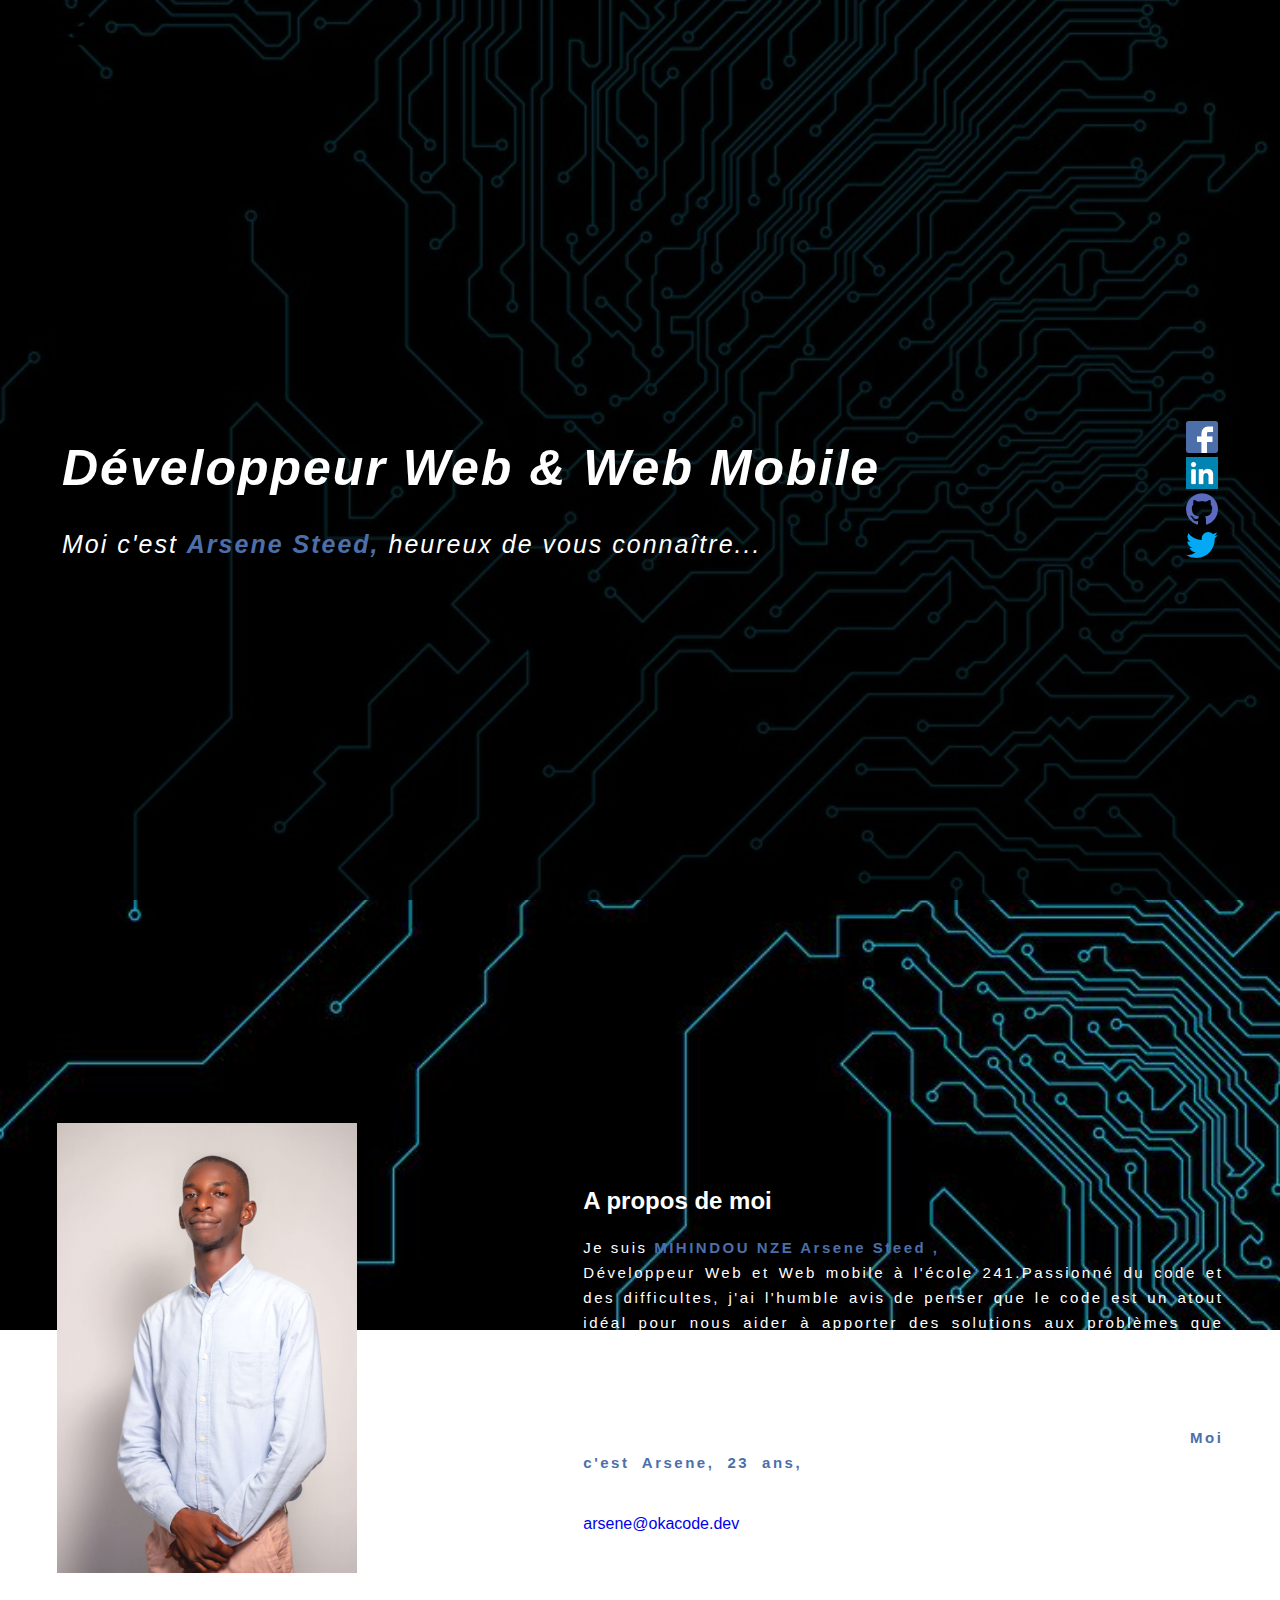
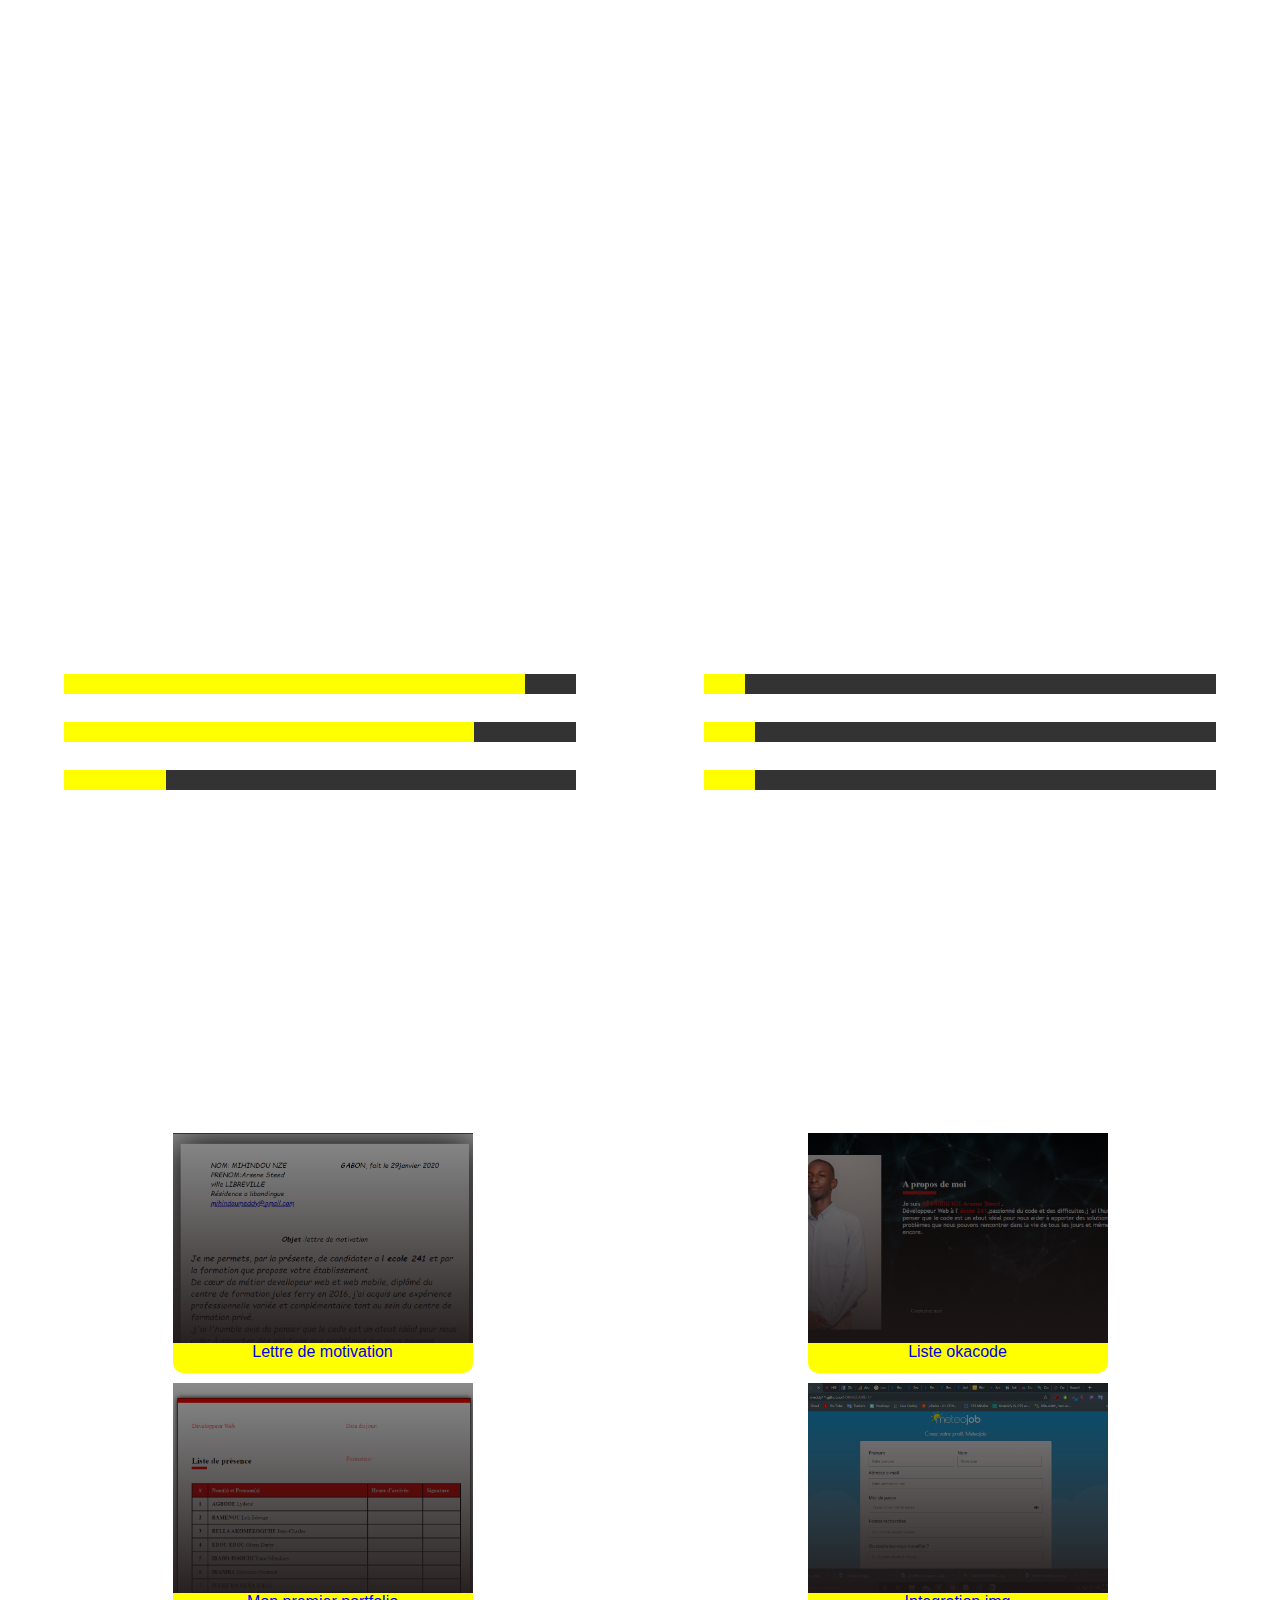
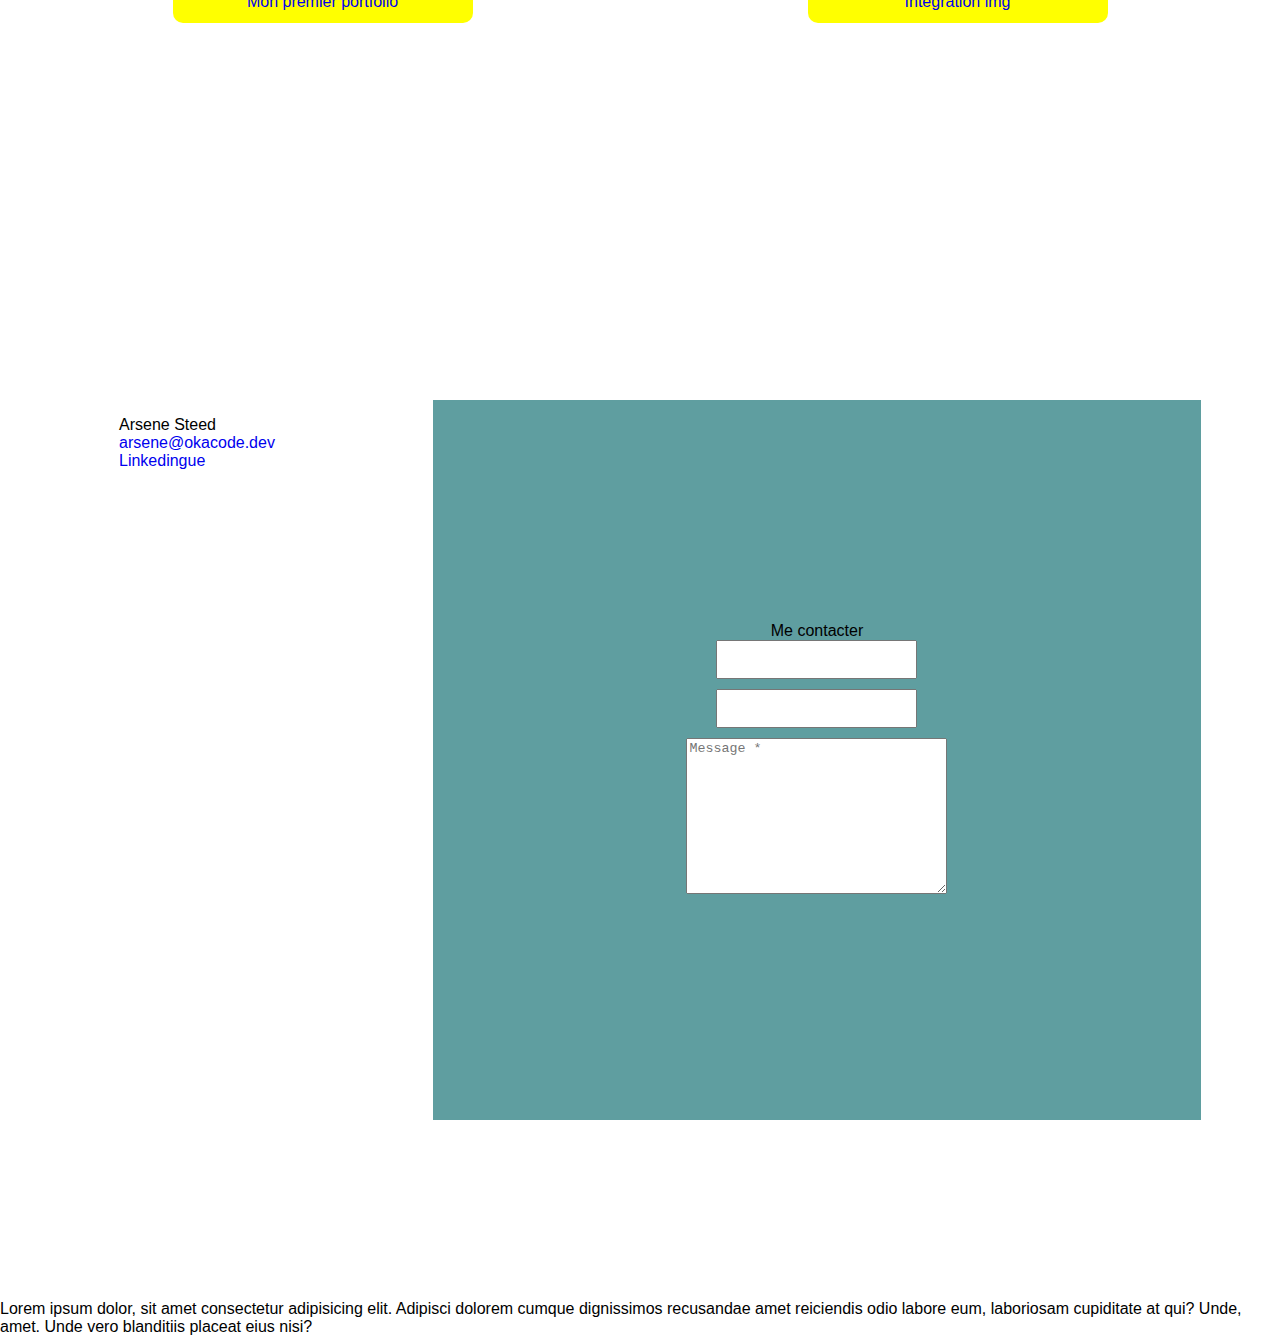
<file: index.html>
<!DOCTYPE html>
<html lang="fr">
<head>
    <meta charset="UTF-8">
    <meta name="viewport" content="width=device-width, initial-scale=1.0">
    <link rel="stylesheet" href="assets/css/mobile.css">
    <link rel="stylesheet" href="assets/css/style.css">
    
    <title>Arsene-Steed</title>

        <!-- Global site tag (gtag.js) - Google Analytics -->
        <script async src="https://www.googletagmanager.com/gtag/js?id=UA-163948789-1"></script>
        <script>
        window.dataLayer = window.dataLayer || [];
        function gtag(){dataLayer.push(arguments);}
        gtag('js', new Date());

        gtag('config', 'UA-163948789-1');
        </script>

</head>
<body>
    <main>
        <header>
            <div class="nav">
                <!-- NAV DESKTOP -->            
                <nav class="desktop">
                    <ul>
                        <li class="menu-acceuil">
                            <div><img src="assets/img/open-menu.svg" alt=""width="40px"></div>
                            <ul class="subMenu">
                                <li><a href="#ACCUEIL" class="bg_c">ACCUEIL</a></li>
                                <li><a href="#A-PROPOS" class="bg_c">A PROPOS</a></li>
                                <li><a href="#COMPETENCE" class="bg_c">COMPETENCE</a></li>
                                <li><a href="#REALISATION" class="bg_c">REALISATION</a></li>
                                <li><a href="#INFOS" class="bg_c">CONTACTS</a></li>
                            </ul>
                        </li>
                    </ul>
                    
                </nav>
            </div>
            <section id="ACCUEIL" class="acceui">
                <div class="contenair-header">
                    <div class="presentation">

                        <div class="p">
                            <h1 class="H-pc">Développeur Web & Web Mobile</h1>
                            <div class="premierP"><p>Moi c'est <strong>Arsene Steed,</strong> heureux de vous connaître...</p></div>
                        </div>

                        <div class="bodyHeader">
                            <div class="contenair-ul">
                                <ul>
                                    <li><a href="#"><img src="assets/img/facebook.png" alt=""></a></li>
                                    <li><a href="#"><img src="assets/img/linkedin.png" alt=""></a></li>
                                    <li><a href="#"><img src="assets/img/github.png" alt=""></a></li>    
                                    <li><a href="#"><img src="assets/img/twitter.png" alt=""></a></li>
                                </ul>
                            </div>
                        </div>
                    </div>
                </div>
            </section>
        </header>
        <!-- A PROPOS DE MOI -->
        <section id="A-PROPOS">
            <div class="imgApropos">
                <img src="assets/img/img1.jpg" alt="MIHINDOU-NZE Arsene Steed" width="300px" class="imgProfil">
            </div> 
            <div class="menuFooter"></div> 
            <div class="contenair-apropos">
                <h2>A propos de moi</h2>
                <div class="apropos main">
                    <p id="readless">
                        Je suis <strong>MIHINDOU NZE Arsene Steed ,</strong><br>Développeur Web et Web mobile à l'école 241.Passionné du code et des difficultes,
                        j'ai l'humble avis de penser que le code est un atout idéal pour nous aider à apporter des solutions aux problèmes que nous pouvons rencontrer dans la vie de tous les jours et même plus.<encore class="span" id="dots">[...]</encore>
                    </p>
                    <p id="readmore">    
                        Aujourd'hui, je me sens prêt à intégrer une entreprise où je pourrai quotidiennement vivre de ma passion : Le Développement Web ! <strong>Moi c'est Arsene, 23 ans,</strong> 
                        et j'ai pris la décision de me reconvertir professionnellement.
                    </p>
                    <button id="Read" onclick="Read()" class="Btn">Lire la suite</button>
                    <a href="mihindoumeddy@gmail.com" class="email">arsene@okacode.dev</a>
                </div>
            </div>
        </section>
        <!-- COMPETENCE -->
        <section id="COMPETENCE">
            <div class="skill">
                <h2 class="title" id="skill">COMPETENCE</h2>
                    <div class="contenair-skill">
                    <div class="skill__progress_bar">
                        <div>
                            <h2 class="front-end">FRONT-END</h2>
                            <div class="info__bar">
                                HTML5 <span>90%</span>
                            </div>
                            <div class="bar">
                                <div class="html5 progress__bar"></div>
                            </div>
                        </div>
                        <div>
                            <div class="info__bar">
                                CSS3 / SCSS <span>80%</span>
                            </div>
                            <div class="bar">
                                <div class="css3 progress__bar"></div>
                            </div>
                        </div>
                        <div>
                            <div class="info__bar">
                                JavaScript / TypeScript <span>20%</span>
                            </div>
                            <div class="bar">
                                <div class="javascript progress__bar"></div>
                            </div>
                        </div>                   
                    </div>
                    <!-- back-end  -->
                    <div class="skill__progress_bar">
                        <div>
                            <H2>BACK-END</H2>
                        </div>
                        <div>
                            <div class="info__bar">
                                Python3 <span>10%</span>
                            </div>
                            <div class="bar">
                                <div class="python3 progress__bar"></div>
                            </div>
                        </div>
                        <div>
                            <div class="info__bar">
                                PHP7 <span>10%</span>
                            </div>
                            <div class="bar">
                                <div class="php progress__bar"></div>
                            </div>
                        </div>
                        <div>
                            <div class="info__bar">
                                MySQL <span>10%</span>
                            </div>
                            <div class="bar">
                                <div class="mysql progress__bar"></div>
                            </div>
                        </div>                   
                    </div> 
                </div>
            </div>
        </section>
        <!-- REALISATION -->
        <SECTION id="REALISATION">
            <h2 class="title">REALISATION</h2>
                <div class="contenair-realisation">
                    <div class="realisation">
                        <div class="partieOne">
                            <div class="lienrealisation">
                                <div class="travail1"></div>
                                <a href="#" class="aRealisation">Lettre de motivation</a>
                            </div>
                            <div class="lienrealisation">
                                <div class="travail2"></div>
                                <a href="#" class="aRealisation">Liste okacode</a>
                            </div>
                        </div>
                        <div class="partieTwo">
                            <div class="lienrealisation">
                                <div class="travail3"></div>
                                <a href="#" class="aRealisation">Mon premier portfolio</a>
                            </div>
                            <div class="lienrealisation">
                                <div class="travail4"></div>
                                <a href="#" class="aRealisation">Integration img</a>
                            </div>
                        </div>
                    </div>
                </div>
    
        </SECTION>
                <!-- CENTRE D'INTERET -->
        <!-- FOOTER -->
            <section id="INFOS">
                <footer>
                    <div class="ulContact">
                        <ul>
                            <li>Arsene Steed</li>
                            <a href="mihindoumeddy@gmail.com">arsene@okacode.dev</a>
                            <li><a href="#">Linkedingue</a></li>
                        </ul>
                    </div>
                    <div class="tableau">
                        <form action="#">
                            <span class="titleForm">Me contacter</span>
                            <div class="inputPrenom">
                                <input type="text" name="prenom" id="prenom">
                            </div>
                            <div class="inputEmail">
                                <input type="email" name="email" id="email">
                            </div>
                            <div>
                                <textarea name="message" id="message" cols="30" rows="10" placeholder="Message *"></textarea>
                            </div>
                        </form>
                    </div>
                </footer>
            </section>
    </main>
    <section class="versionMobile">
        <div class="imgPorfil">
            
            <div class="menuFooter">
                <ul class="foot">
                    <li></li>
                    <li></li>
                    <li></li>
                </ul>
            </div>
            <div class="presentation">
                <span><strong>MIHINDOU-NZE</strong> Arsene S.</span>
                <span>Developper Web & Web mobile</span>
            </div>
            <div class="menu">
                <ul class="head">
                    <li><a href="assets/mobile/moi.html">moi</a></li>
                    <li><a href="assets/mobile/skills.html">skills</a></li>
                    <li><a href="assets/mobile/realisation.html">realisations</a></li>
                </ul>
            </div>
        </div>  
    </section>
   <div class="none"> Icons made by <a href="https://www.flaticon.com/authors/freepik" title="Freepik">Freepik</a> from <a href="https://www.flaticon.com/" title="Flaticon" class="flat"> <p></p>www.flaticon.com</a></div>
</body>
</html>



Lorem ipsum dolor, sit amet consectetur adipisicing elit. Adipisci dolorem cumque dignissimos recusandae amet reiciendis odio labore eum, laboriosam cupiditate at qui? Unde, amet. Unde vero blanditiis placeat eius nisi?
</file>
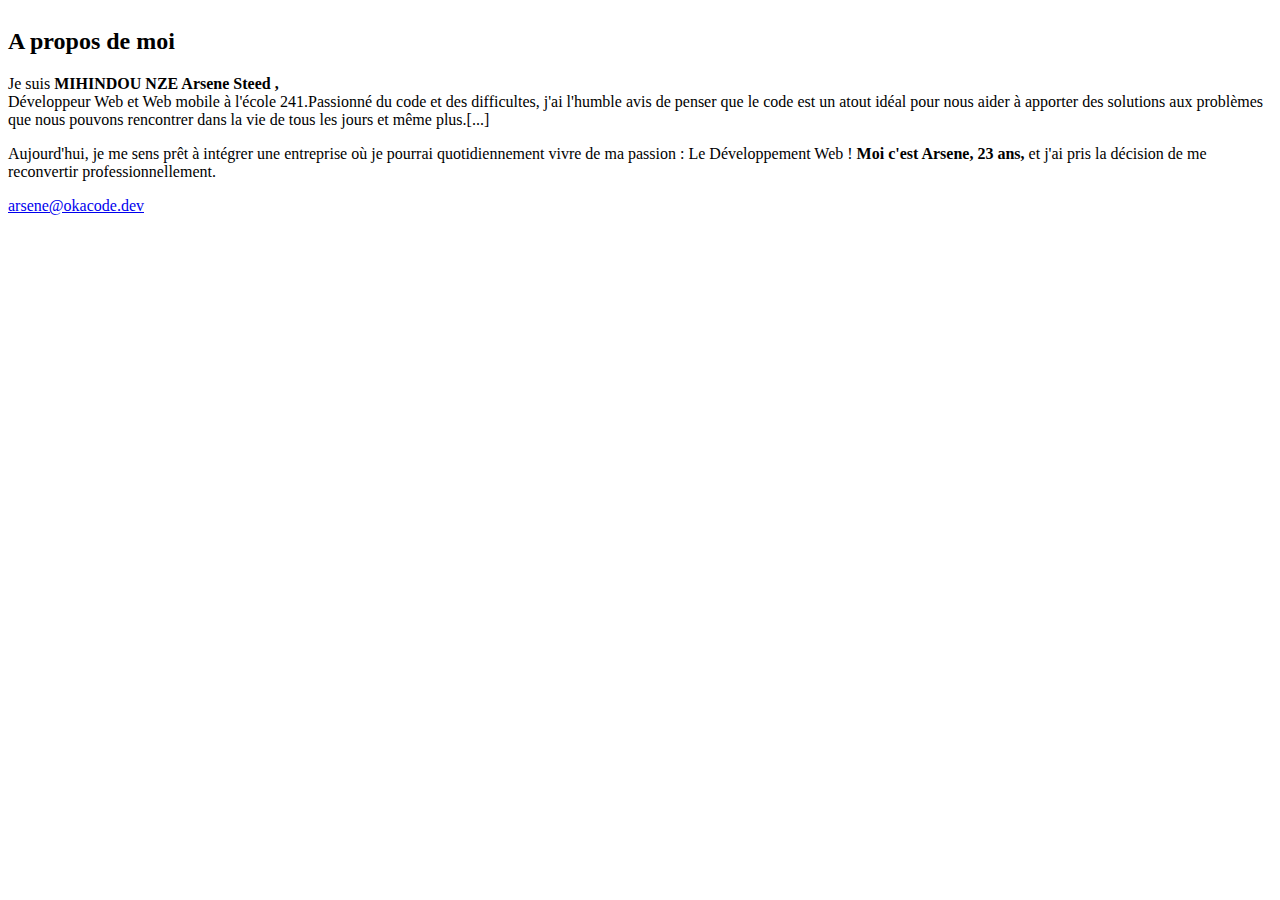
<file: assets/mobile/moi.html>
<!DOCTYPE html>
<html lang="fr">
<head>
    <meta charset="UTF-8">
    <meta name="viewport" content="width=device-width, initial-scale=1.0">
    <title>MOI</title>
    <style>
        #A-PROPOS{
            display: flex;
            justify-content: center;
            align-items: center;
        }
    </style>
</head>
<body>
    <section id="A-PROPOS"> 
        <div class="contenair-apropos">
            <h2>A propos de moi</h2>
            <div class="apropos main">
                <p id="readless">
                    Je suis <strong>MIHINDOU NZE Arsene Steed ,</strong><br>Développeur Web et Web mobile à l'école 241.Passionné du code et des difficultes,
                    j'ai l'humble avis de penser que le code est un atout idéal pour nous aider à apporter des solutions aux problèmes que nous pouvons rencontrer dans la vie de tous les jours et même plus.<encore class="span" id="dots">[...]</encore>
                </p>
                <p id="readmore">    
                    Aujourd'hui, je me sens prêt à intégrer une entreprise où je pourrai quotidiennement vivre de ma passion : Le Développement Web ! <strong>Moi c'est Arsene, 23 ans,</strong> 
                    et j'ai pris la décision de me reconvertir professionnellement.
                </p>
        
                <a href="mihindoumeddy@gmail.com" class="email">arsene@okacode.dev</a>
            </div>
        </div>
    </section>   
</body>
</html>
</file>
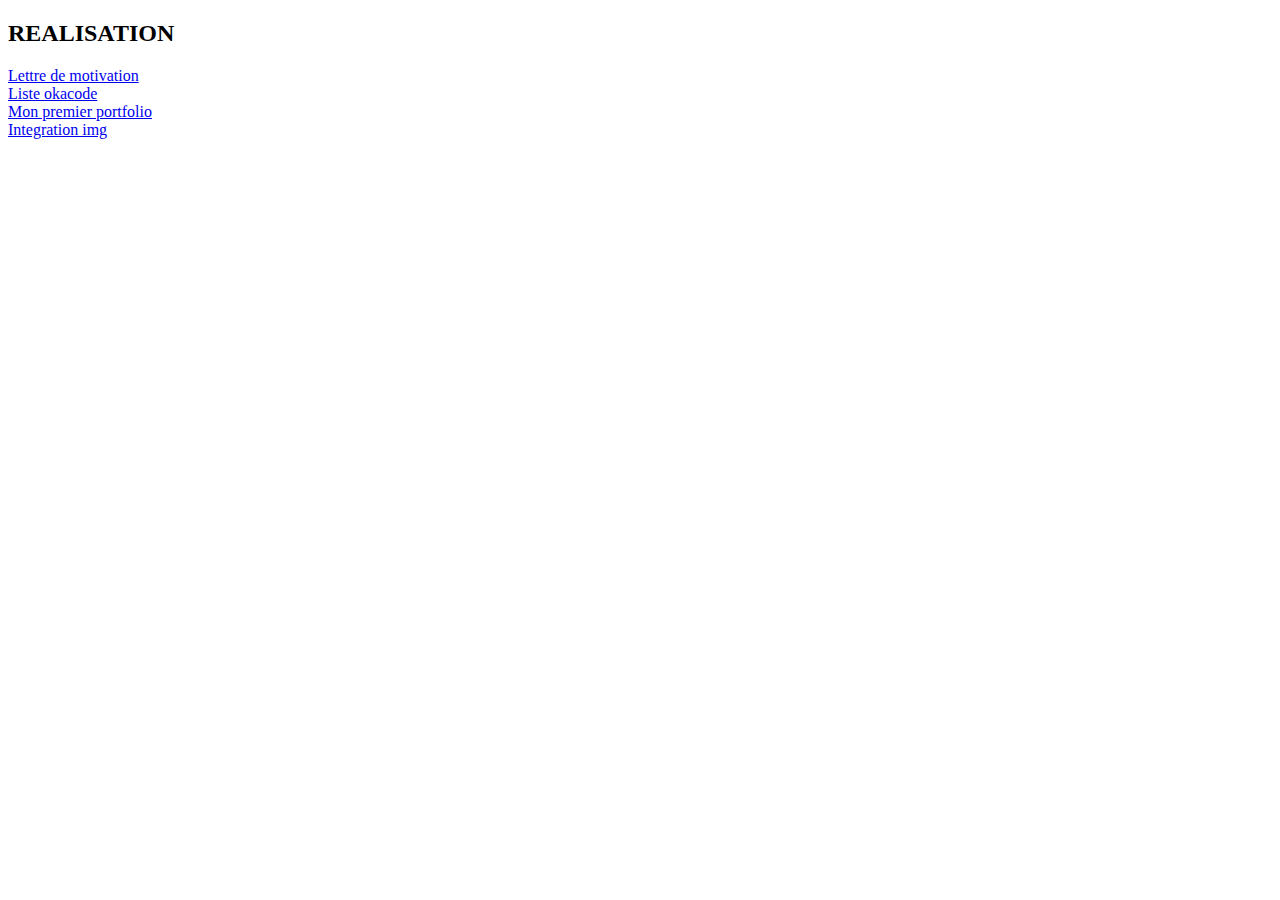
<file: assets/mobile/realisation.html>
<!DOCTYPE html>
<html lang="fr">
<head>
    <meta charset="UTF-8">
    <meta name="viewport" content="width=device-width, initial-scale=1.0">
    <title>REALISATION</title>
</head>
<body>
    <SECTION id="REALISATION">
        <h2 class="title">REALISATION</h2>
            <div class="contenair-realisation">
                <div class="realisation">
                    <div class="partieOne">
                        <div class="lienrealisation">
                            <div class="travail1"></div>
                            <a href="#" class="aRealisation">Lettre de motivation</a>
                        </div>
                        <div class="lienrealisation">
                            <div class="travail2"></div>
                            <a href="#" class="aRealisation">Liste okacode</a>
                        </div>
                    </div>
                    <div class="partieTwo">
                        <div class="lienrealisation">
                            <div class="travail3"></div>
                            <a href="#" class="aRealisation">Mon premier portfolio</a>
                        </div>
                        <div class="lienrealisation">
                            <div class="travail4"></div>
                            <a href="#" class="aRealisation">Integration img</a>
                        </div>
                    </div>
                </div>
            </div>
    
    </SECTION>  
</body>
</html>
</file>
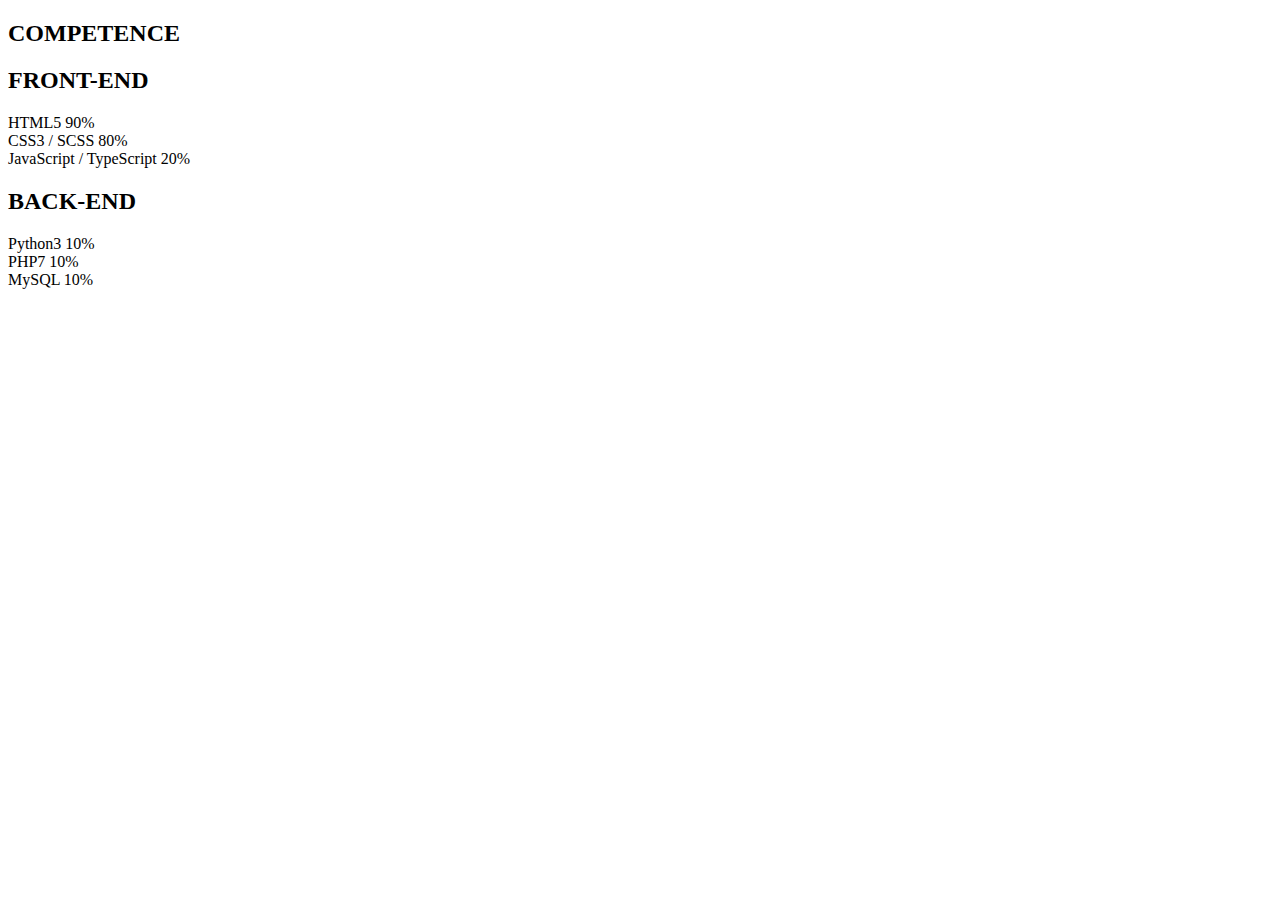
<file: assets/mobile/skills.html>
<!DOCTYPE html>
<html lang="fr">
<head>
    <meta charset="UTF-8">
    <meta name="viewport" content="width=device-width, initial-scale=1.0">
    <title>SKILL</title>
</head>
<body>
    <section id="COMPETENCE">
        <div class="skill">
            <h2 class="title" id="skill">COMPETENCE</h2>
                <div class="contenair-skill">
                <div class="skill__progress_bar">
                    <div>
                        <h2 class="front-end">FRONT-END</h2>
                        <div class="info__bar">
                            HTML5 <span>90%</span>
                        </div>
                        <div class="bar">
                            <div class="html5 progress__bar"></div>
                        </div>
                    </div>
                    <div>
                        <div class="info__bar">
                            CSS3 / SCSS <span>80%</span>
                        </div>
                        <div class="bar">
                            <div class="css3 progress__bar"></div>
                        </div>
                    </div>
                    <div>
                        <div class="info__bar">
                            JavaScript / TypeScript <span>20%</span>
                        </div>
                        <div class="bar">
                            <div class="javascript progress__bar"></div>
                        </div>
                    </div>                   
                </div>
                <!-- back-end  -->
                <div class="skill__progress_bar">
                    <div>
                        <H2>BACK-END</H2>
                    </div>
                    <div>
                        <div class="info__bar">
                            Python3 <span>10%</span>
                        </div>
                        <div class="bar">
                            <div class="python3 progress__bar"></div>
                        </div>
                    </div>
                    <div>
                        <div class="info__bar">
                            PHP7 <span>10%</span>
                        </div>
                        <div class="bar">
                            <div class="php progress__bar"></div>
                        </div>
                    </div>
                    <div>
                        <div class="info__bar">
                            MySQL <span>10%</span>
                        </div>
                        <div class="bar">
                            <div class="mysql progress__bar"></div>
                        </div>
                    </div>                   
                </div> 
            </div>
        </div>
    </section>
</body>
</html>
</file>
<file: assets/css/mobile.css>
@media (max-width:414px)
{
    main,
    .none{
        display: none;
    }
    body{
        margin: 0;
        padding: 0;
        font-family: Arial, Helvetica, sans-serif;
    }
    .versionMobile{
        height: 100vh;
    }
    .imgPorfil{
        display: flex;
        flex-direction: column-reverse;
        justify-content: space-between;
        align-items: center;
        height: 100%;
        width: 100%;
        background-image: linear-gradient(to bottom,#00000045,#2d2828c7),url(../img/img1.jpg);
        background-repeat: no-repeat;
        background-position: center;
        background-size: cover;
    }
    .menuFooter{
        display: flex;
        justify-content: center;
        align-items: center;
        min-height: 10vh;
        width: 80%;
        background-color: #656062;
        margin-bottom: 10px;
        border-radius: 50px;
    }
    .menuFooter .foot{
        width: 100%;
        margin: 0;
        padding: 0;
        display: flex;
        justify-content: space-around;
        list-style: none;
    }
    .foot li:nth-child(1){
        border-right: 2px solid white;
        padding-right: 50px;
        background-image: url(../img/linkedin.png);
        background-position: center;
        background-repeat: no-repeat;
        background-size: contain;
    }
    .foot li:nth-child(2){
        background-image: url(../img/email.svg);
        background-position: center;
        background-repeat: no-repeat;
        background-size: contain;
    }
    .foot li:nth-child(3){
        border-left: 2px solid white;
        padding-left: 35px;
        background-image: url(../img/cv.svg);
        background-position: center;
        background-repeat: no-repeat;
        background-size: contain;
    }
    .foot li{
        height: 40px;
        width: 50px;
        display: block;
    }
    .menu{
        height: 15vh;
        width: 100%;
    }
    .presentation{
        line-height: 35px;
        color: white;
        width: 90%;
        margin-top: 100%;
        display: flex;
        flex-direction: column;
    }
    .presentation span:nth-child(1){
        font-size: 1.5em;
        letter-spacing: 2px;
    }
    .presentation span:nth-child(2){
        font-size: 1.2em;
        letter-spacing: 2px;
    }
    .head{
        padding: 0;
        color: white;
        display: flex;
        justify-content: space-around;
        align-items: center;
        list-style: none;
    }
    .head li{
        font-size: 1.2em;
        letter-spacing: 2px;
        border-radius: 10px;
        background:#656062;
        padding: 5px;
    }
}
</file>
<file: assets/css/style.css>
@media (min-width:768px){
    .versionMobile,
    .none{
        display: none;
    }
    html{scroll-behavior:smooth}
    *{
        text-decoration: none;
        list-style: none;
    }
    body{
        font-family: 'Open Sans', sans-serif;
        margin: 0;
        padding: 0;
    }
    strong{
        color:#4d6fa9;
    }
    #ACCUEIL,#A-PROPOS,footer,#COMPETENCE,#REALISATION{
        background-image: linear-gradient(to bottom,#000000bd,#000000c7),url(../img/imgattache.jpg);
        background-repeat: no-repeat;
        background-position: center;
        background-size: cover;
        background-attachment: fixed;
    }
    /* style section acceuil */
    #ACCUEIL {
        height: 100vh;
    }
    #ACCUEIL .p{
        color: #fff;
        width: 75%;
        font-size: 25px;
        font-style: italic;
        letter-spacing: 2px;
    }
    .presentation{
        padding-top: 45vh;
        display: flex;
        justify-content: space-around;
    }
    /* NAV BAR STYLE */
    nav{
        display: flex;
        width: 100%;
        /* height: 5vh; */
        position: fixed;
        justify-content: space-between;
        align-items: center;
    }
    nav a {
        display: inline-block;
    }
    nav > ul{
        margin: 10px;
    }
    nav > ul::after{
        content: "";
        display: block;
        clear: both;
    }
    nav li:hover .subMenu{
        display: inline-block;
        position: absolute;
        top: 100%;
        left: 0px;
        padding: 0px;
        z-index: 1000;
    }
    .menu-acceuil:hover{
        border-top: 5px solid #e44d26;
        background-color: rgba(228, 77, 38, 0.15);
    }
    .subMenu li{
        border-bottom: 1px solid #ccc;
    }
    .subMenu li a{
        padding: 15px 30px;
        font-size: 13px;
        color: #222538;
        width: 270px;
    }
    nav > ul > li {
        float: left;
        position: relative;
    }
    .subMenu{
        display: none;
    }
    /* A-PROPOS */
    #A-PROPOS{
        color: #fff;
        display: flex;
        align-items: center;
        justify-content: space-around;
        height: 100vh;
    }
    .imgApropos{
        width: auto;
    }
    .imgProfil:hover{
        width: 320px;
        transition: 0.5s ease-out;
    }
    .contenair-apropos{
        width: 50vw; 
    }
    h2{
        color: #fff;
    }
    .apropos p{
        font-size: 15px;
        line-height: 25px;
        letter-spacing: 2.5px;
    }
    .apropos p:nth-child(1){
        text-align: justify;
    }
    .apropos p:nth-child(2){
        text-align: justify;
    }
    .apropos  #readmore > .strong:nth-child(2){
        text-align: center;
    }

    /* COMPETENCE */
    #COMPETENCE{
        color: #fff;
        display: flex;
        justify-content: center;
        align-items: center;
        height: 100vh;
    }
    .info__bar{
        padding-top: 10px;
        width: 100%;
        display: flex;
        justify-content: space-between;
    }
    .skill__progress_bar{
        width: 40%;
    }
    .skill{
        width: 100%;
    }
    .bar{
        width: 100%;
        height: 20px;
        background-color: #333333;
    }
    .progress__bar{
        height: 100%;
        background-color: yellow;
    }
    /* frond-end */
    .html5{
        width: 90%;
    }
    .css3{
        width: 80%;
    }
    .javascript{
        width: 20%;
    }
    /* back-end */
    .python3{
        width: 8%;
    }
    .php{
        width: 10%;
    }
    .mysql{
        width: 10%;
    }
    .contenair-skill{
        display: flex;
        justify-content: space-around;
    }
    .title{
        text-align: center;
    }
    /* REALISATION */
    #REALISATION{
        height: 100vh;
    }
    #REALISATION h2{
        
        margin: 0;
    }
    .travail1{
        height: 210px;
        width: 300px;
        background-image: linear-gradient(to bottom,#00000075,#1c1515f3),url('../img/lettre.png');
        background-position: center;
        background-repeat: no-repeat;
        background-size: cover;
    }
    .travail2{
        height: 210px;
        width: 300px;
        background-image: linear-gradient(to bottom,#00000075,#1c1515f3),url('../img/portfolio.png');
        background-position: center;
        background-repeat: no-repeat;
        background-size: cover;
    }
    .travail3{
        height: 210px;
        width: 300px;
        background-image: linear-gradient(to bottom,#00000075,#1c1515f3),url('../img/liste.png');
        background-position: center;
        background-repeat: no-repeat;
        background-size: cover;
    }
    .travail4{
        height: 210px;
        width: 300px;
        background-image: linear-gradient(to bottom,#00000075,#1c1515f3),url('../img/metojob.png');
        background-position: center;
        background-repeat: no-repeat;
        background-size: cover;
    }
    .lienrealisation{
        display: flex;
        flex-direction: column;
    }
    .realisation{
        display: flex;
        flex-direction: column;
        justify-content: space-around;
    }
    .partieTwo,
    .partieOne{
        display: flex;
        justify-content: space-around;
        align-items: center;
        margin: 5px;
    }
    .aRealisation{
        text-align: center;
        background-color: yellow;
        width: auto;
        height: 30px;
        border-bottom-left-radius: 10px;
        border-bottom-right-radius: 10px;
    }
    footer{
        height: 100vh;
        display: flex;
        justify-content: space-around;
    }
    form{
        
        display: flex;
        flex-direction: column;
        justify-content: center;
        align-items: center;
        width: 100%;
        height: 80vh;
        background-color: cadetblue;
    }
    .tableau{
        width: 60%;
    }
    input{
        padding: 10px 10px 10px 10px;
        margin-bottom: 10px;
    }
    /* btn dysplay nono */
    .Btn{
        display: none;
    }

}
</file>
